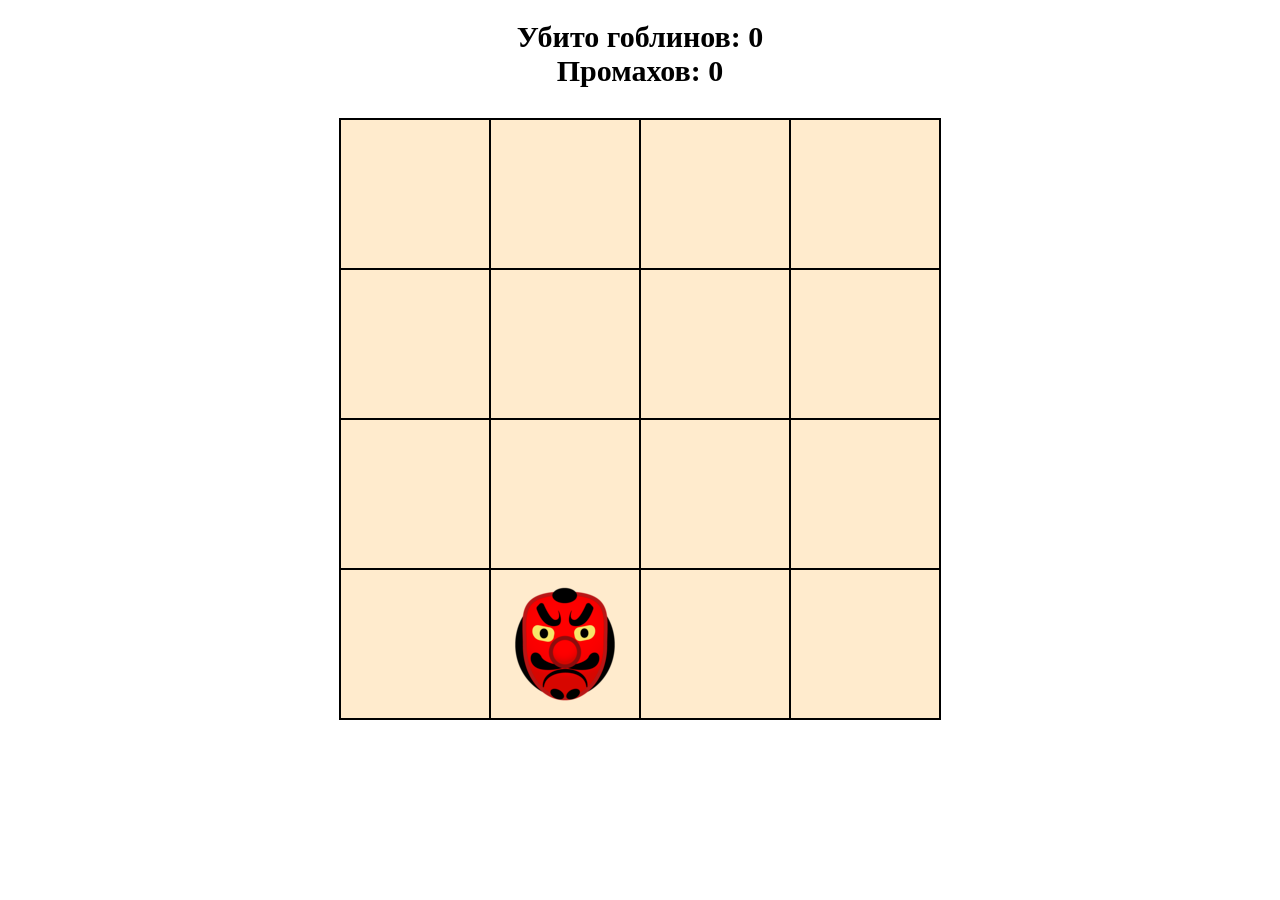
<file: index.html>
<!doctype html><html lang="en"><head><meta charset="UTF-8"><meta name="viewport" content="width=device-width,initial-scale=1"><meta http-equiv="X-UA-Compatible" content="ie=edge"><title>Goblin BOOOM</title><script defer="defer" src="main.js"></script><link href="main.css" rel="stylesheet"></head><body></body></html>
</file>
<file: main.css>
.status{font-size:30px;font-weight:600;margin-top:20px;text-align:center}.field{background-color:#ffebcd;cursor:url(569b57ed3dccc6b5f0ac.png),auto;display:flex;flex-wrap:wrap;height:600px;margin:30px auto 0;width:600px}.field,.field_block{border:1px solid #000}.field_block{box-sizing:border-box;height:25%;width:25%}.char{background-image:url(2dbd01ce16c0fa83cb67.png);background-position:50%;background-repeat:no-repeat;height:100%;width:100%}
</file>
